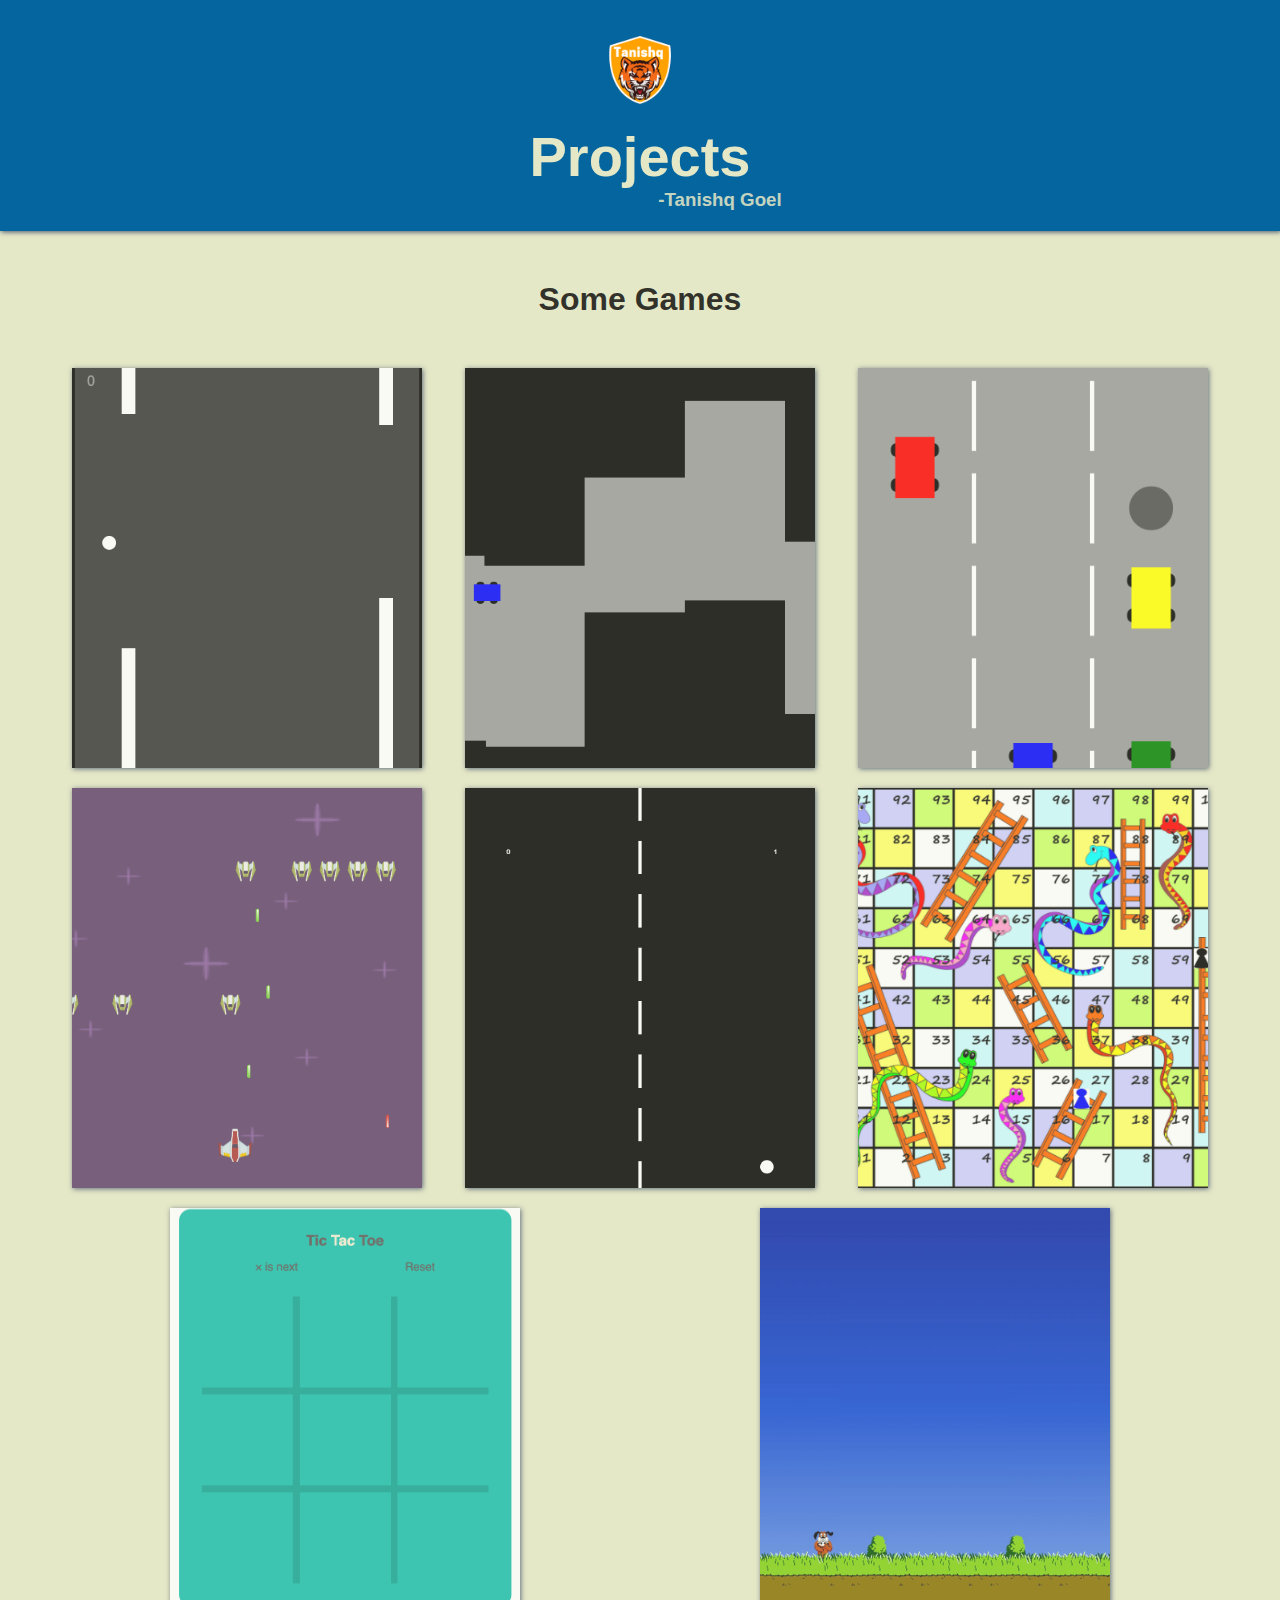
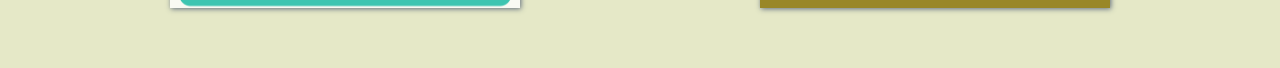
<file: index.html>
<!DOCTYPE html>
<html lang="en">
<head>
    <meta charset="UTF-8">
    <meta name="viewport" content="width=device-width, initial-scale=1.0">
    <meta http-equiv="X-UA-Compatible" content="ie=edge">
    <link rel="stylesheet" href="main.css">
    <link rel="icon" href="mainfavicon.ico" type="image/icon type">
    <title>My Projects</title>
</head>
<body>
    <header>
        <img src="mainlogo.png" class="logo">
        <h1>Projects</h1>
        <h3>
            -Tanishq Goel
        </h3>
    </header>
    <main>
        <h1>Some Games</h1>
        <div class="lists">
            <a href="Flappy Bird/index.html">
            <div class="card" id="flappyBird">
                <div class="heading">
                    Flappy Bird
                </div>
            </div>
            </a> 

            <a href="Car Game/index.html">
                <div class="card" id="carGame">
                    <div class="heading">
                        Car Game
                    </div>
                </div>
            </a> 

            <a href="Car Game 2/index.html">
                <div class="card" id="carGame2">
                    <div class="heading">
                        Car Game 2
                    </div>
                </div>
            </a> 

            <a href="Space Shooter v3/index.html">
                <div class="card" id="spaceShooter">
                    <div class="heading">
                        Space Shooter
                    </div>
                 </div>
            </a> 

            <a href="Ping Pong/index.html">
                <div class="card" id="pingPong">
                    <div class="heading">
                        Ping Pong
                    </div>
                </div>
            </a> 

            <a href="Snake & Ladder/index.html">
                <div class="card" id="snakeLadder">
                    <div class="heading">
                        Snake & Ladder
                    </div>
                </div>
                
            </a> 
             <a href="Tic-tac/index.html">
                <div class="card" id="Tic-tac">
                    <div class="heading">
                        Tic-Tac-Toe
                    </div>
                </div>
                 <a href="Duck Hunting/index.html">
                <div class="card" id="DuckHunting">
                    <div class="heading">
                        Duck Hunting
                    </div>
                </div>
        </div>
    </main>
</body>
</html>
</file>
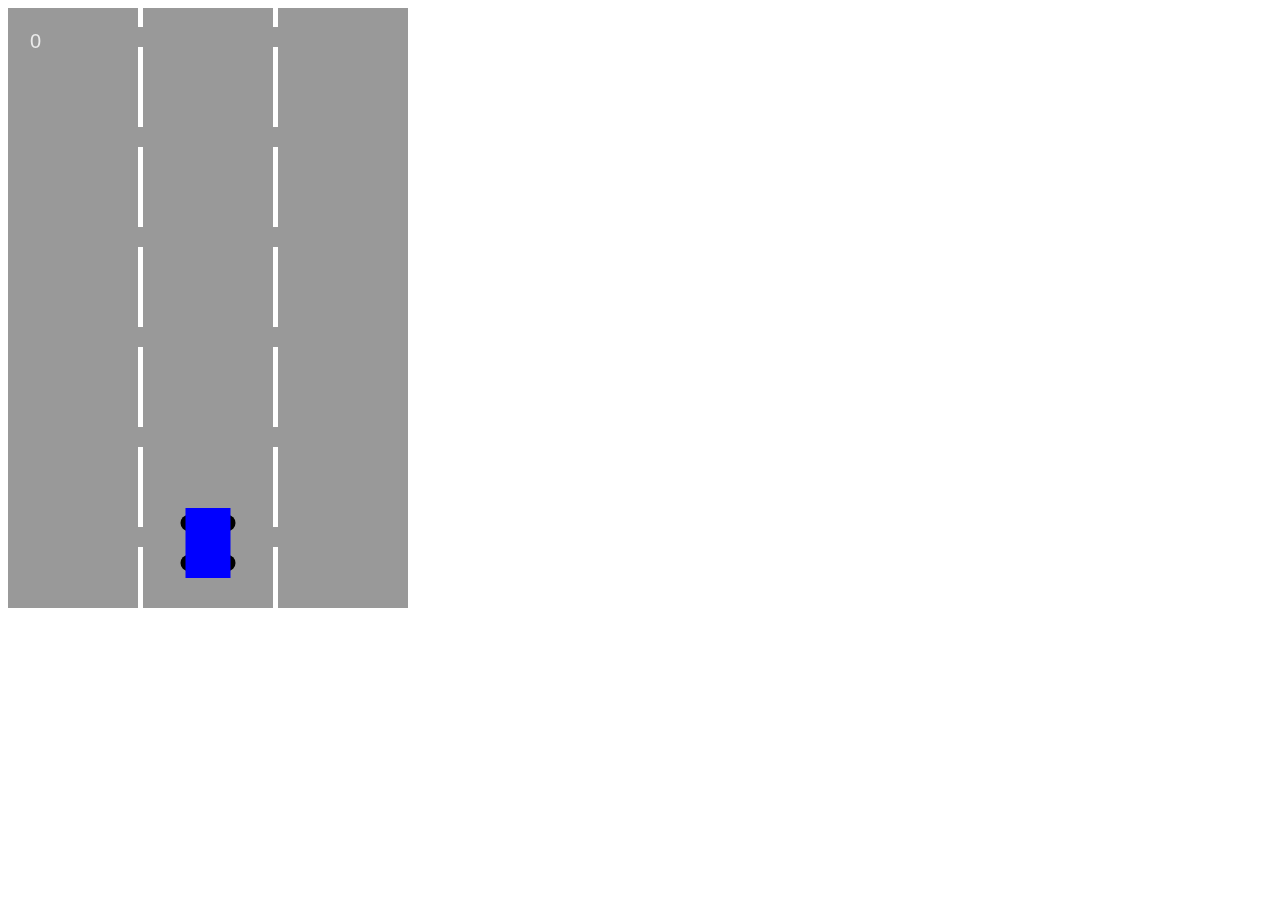
<file: Car Game 2/index.html>
<!DOCTYPE html>
<html lang="en">
<head>
    <meta charset="UTF-8">
    <meta name="viewport" content="width=device-width, initial-scale=1.0">
    <meta http-equiv="X-UA-Compatible" content="ie=edge">
    <link rel="icon" href="mainfavicon.ico" type="image/icon type">
    <style>
        #endScreen{
            font-family: sans-serif;
            position: absolute;
            top:200px;
            left:50px;
            text-align: center;
            background-color: red;
            padding: 50px;
            border-radius: 5px;
            transform: scale(0,0);
            transition: all .5s;
        }
        #endScreen h1, h2{
            margin: 10px;
        }
        #scoreBoard {
            font-family: sans-serif;
            position: absolute;
            top:0px;
            left:0px;
            text-align: center;
            color: rgba(255, 255, 255, .8);
            padding: 30px;
            font-size: 20px;
        }
    
        </style>
    
    <title>Car Game</title>
</head>
<body>
    <canvas id="canvas" width="400px" height="600px"></canvas>
    <script src="car.js"></script>
    <script src="line.js"></script>
    <script src="oil.js"></script>
    <script src="otherCar.js"></script>
    <script src="script.js"></script>

    <span id="scoreBoard">0</span>
    <div id="endScreen">
        <h1>Your Score</h1>
        <h2 id="score">0</h2>
        <button onclick="reset()" autofocus>New Game</button>
    </div>

</body>
</html>
</file>
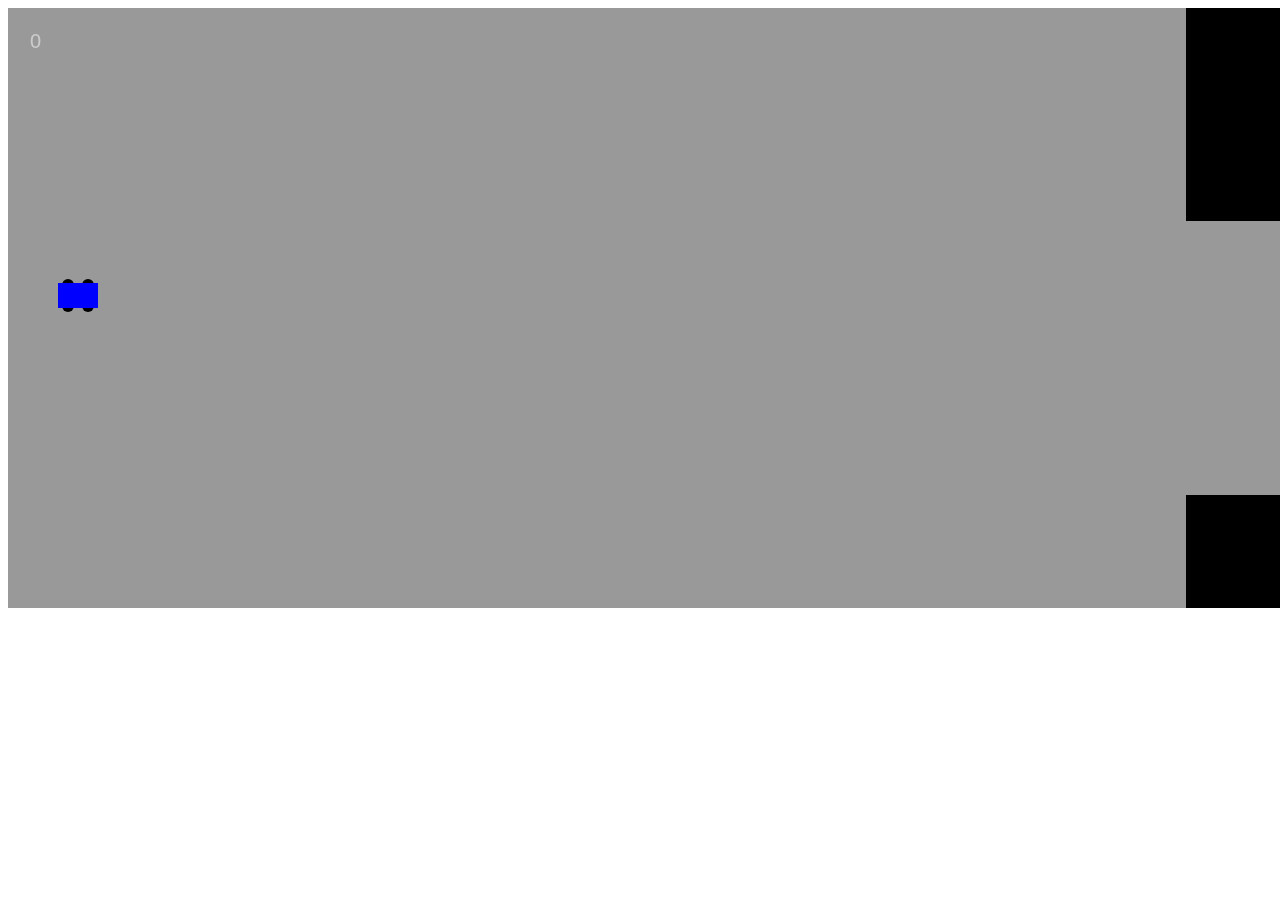
<file: Car Game/index.html>
<!DOCTYPE html>
<html lang="en">
<head>
    <meta charset="UTF-8">
    <meta name="viewport" content="width=device-width, initial-scale=1.0">
    <meta http-equiv="X-UA-Compatible" content="ie=edge">
    <link rel="icon" href="mainfavicon.ico" type="image/icon type">
    <style>
        #endScreen{
            font-family: sans-serif;
            position: absolute;
            top:200px;
            left:550px;
            text-align: center;
            background-color: red;
            padding: 50px;
            border-radius: 5px;
            transform: scale(0,0);
            transition: all .5s;
        }
        #endScreen h1, h2{
            margin: 10px;
        }
        #scoreBoard {
            font-family: sans-serif;
            position: absolute;
            top:0px;
            left:0px;
            text-align: center;
            color: rgba(255, 255, 255, .5);
            padding: 30px;
            font-size: 20px;
        }
    
        </style>
    
    <title>Car Game</title>
</head>
<body>
    <canvas id="canvas" width="1350px" height="600px"></canvas>
    <script src="car.js"></script>
    <script src="path.js"></script>
    <script src="coin.js"></script>
    <script src="script.js"></script>

    <span id="scoreBoard">0</span>
    <div id="endScreen">
        <h1>Your Score</h1>
        <h2 id="score">0</h2>
        <button onclick="reset()" autofocus>New Game</button>
    </div>

</body>
</html>
</file>
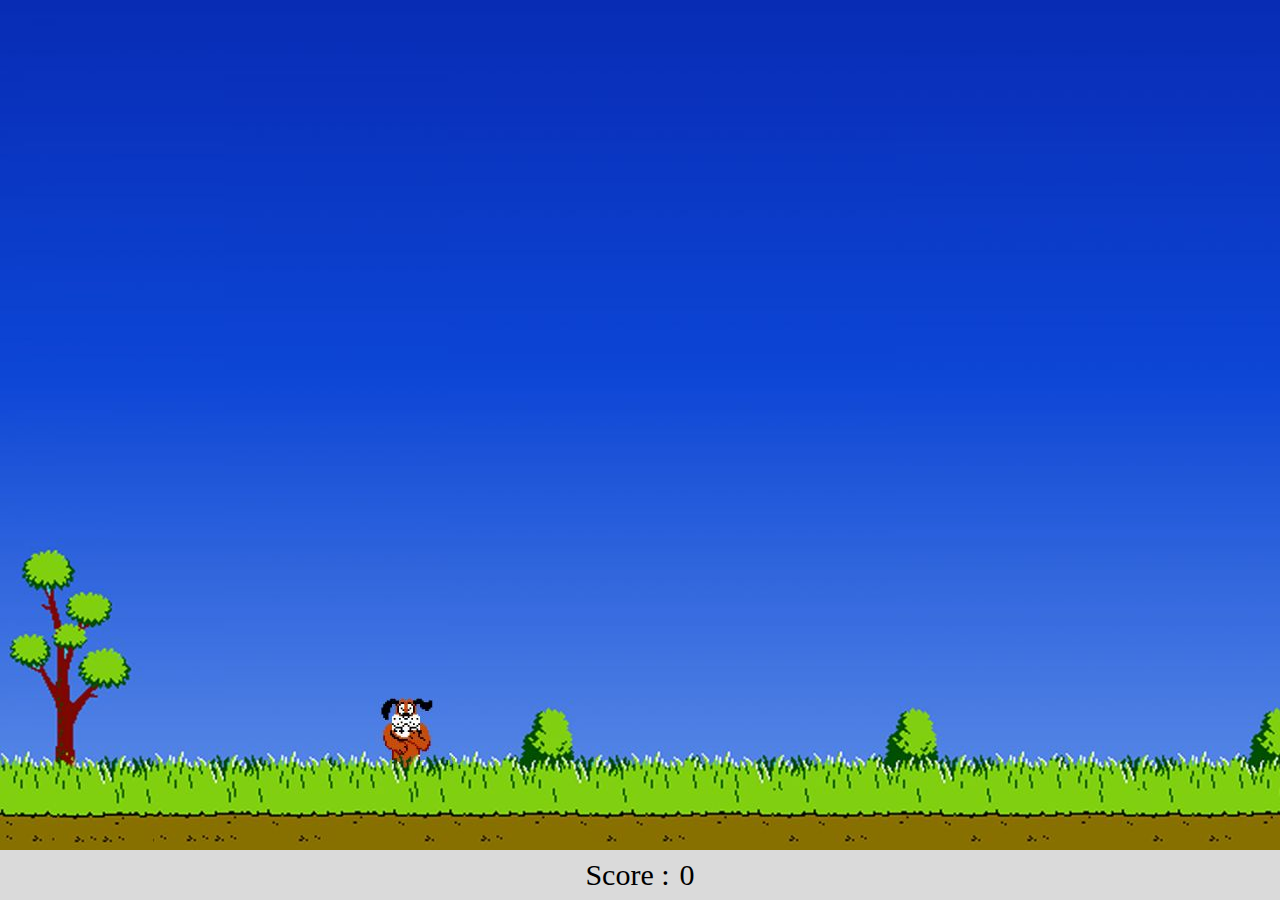
<file: Duck Hunting/index.html>
<!DOCTYPE html>
<html>
<head>
    <title>Duck Hunting</title>
    <link rel="icon" href="mainfavicon.ico" type="image/icon type">
    <link rel="stylesheet" type="text/css" href="style.css">
</head>
<body>

    <body onclick="document.getElementById('sound1').play();">
<audio id="sound1" src="shoot.mp3" preload="auto"></audio>

    <input type="checkbox" id="duck1">
    <label for="duck1" class="duck"></label>

    <input type="checkbox" id="duck2">
    <label for="duck2" class="duck"></label>

    <input type="checkbox" id="duck3">
    <label for="duck3" class="duck"></label>

    <input type="checkbox" id="duck4">
    <label for="duck4" class="duck"></label>

    <input type="checkbox" id="duck5">
    <label for="duck5" class="duck"></label>

    <input type="checkbox" id="duck6">
    <label for="duck6" class="duck"></label>

    <input type="checkbox" id="duck7">
    <label for="duck7" class="duck"></label>

    <input type="checkbox" id="duck8">
    <label for="duck8" class="duck"></label>
    
    <input type="checkbox" id="duck9">
    <label for="duck9" class="duck"></label>
    
    <input type="checkbox" id="duck10">
    <label for="duck10" class="duck"></label>
    
    
    <div class="score"></div>
</body>
</html>
</file>
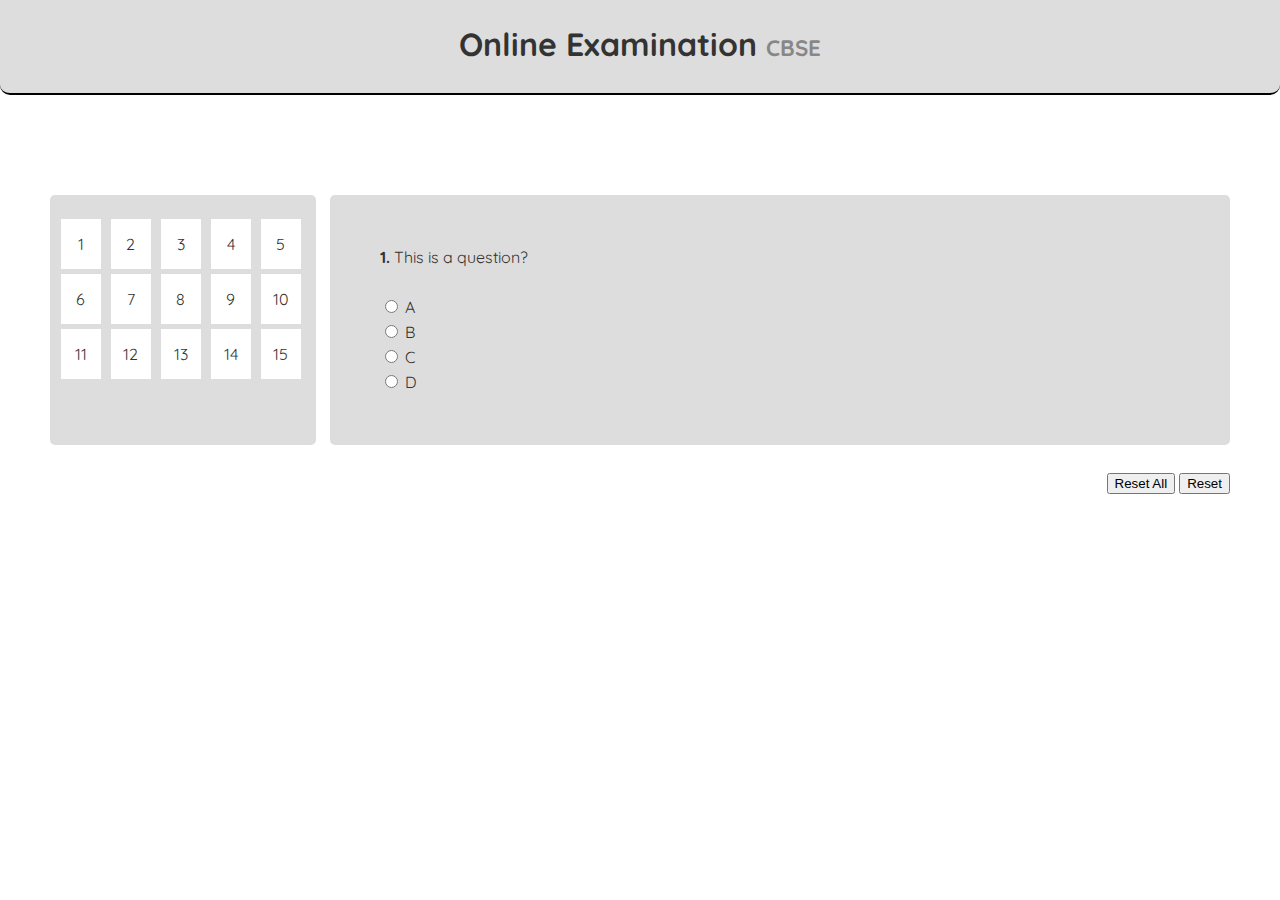
<file: Exam2/index.html>
<!DOCTYPE html>
<html lang="en">
<head>
    <meta charset="UTF-8">
    <meta name="viewport" content="width=device-width, initial-scale=1.0">
    <meta http-equiv="X-UA-Compatible" content="ie=edge">
    <link href="https://fonts.googleapis.com/css?family=Quicksand" rel="stylesheet">
    <link rel="stylesheet" href="style.css">
    
    <title>Online Examination</title>
</head>
<body>
    <header>
        <h1>Online Examination <small>CBSE</small></h1>
    </header>
    <main>
        <div class="nav">
            <ul>
                <li><a href="#q1">1</a></li>
                <li><a href="#q2">2</a></li>
                <li><a href="#q3">3</a></li>
                <li><a href="#q4">4</a></li>
                <li><a href="#q5">5</a></li>
                <li><a href="#q6">6</a></li>
                <li><a href="#q7">7</a></li>
                <li><a href="#q8">8</a></li>
                <li><a href="#q9">9</a></li>
                <li><a href="#q10">10</a></li>
                <li><a href="#q11">11</a></li>
                <li><a href="#q12">12</a></li>
                <li><a href="#q13">13</a></li>
                <li><a href="#q14">14</a></li>
                <li><a href="#q15">15</a></li>
            </ul>
        </div>
        <div class="questions">
            
                <div id="q1" class="question">
                    <b>1. </b> This is a question?
                    <br>
                    <br>
                    <input type="radio" name="q1" value='A'>
                    <label for="A">A</label>
                    <br>
                    <input type="radio" name="q1" value="B">
                    <label for="B">B</label>
                    <br>
                    <input type="radio" name="q1" value="C">
                    <label for="C">C</label>
                    <br>
                    <input type="radio" name="q1" value="D">
                    <label for="D">D</label>
                </div>
                
                <div id="q2" class="question">
                    <b>2. </b> This is a question?
                    <br>
                    <br>
                    <input type="radio" name="q2" value='A'>
                    <label for="A">A</label>
                    <br>
                    <input type="radio" name="q2" value="B">
                    <label for="B">B</label>
                    <br>
                    <input type="radio" name="q2" value="C">
                    <label for="C">C</label>
                    <br>
                    <input type="radio" name="q2" value="D">
                    <label for="D">D</label>
                </div>
                
                <div id="q3" class="question">
                    <b>3. </b> This is a question?
                    <br>
                    <br>
                    <input type="radio" name="q3" value='A'>
                    <label for="A">A</label>
                    <br>
                    <input type="radio" name="q3" value="B">
                    <label for="B">B</label>
                    <br>
                    <input type="radio" name="q3" value="C">
                    <label for="C">C</label>
                    <br>
                    <input type="radio" name="q3" value="D">
                    <label for="D">D</label>
                </div>
                
                <div id="q4" class="question">
                    <b>4. </b> This is a question?
                    <br>
                    <br>
                    <input type="radio" name="q4" value="A">
                    <label for="A">A</label>
                    <br>
                    <input type="radio" name="q4" value="B">
                    <label for="B">B</label>
                    <br>
                    <input type="radio" name="q4" value="C">
                    <label for="C">C</label>
                    <br>
                    <input type="radio" name="q4" value="D">
                    <label for="D">D</label>
                </div>
                
                <div id="q5" class="question">
                    <b>5. </b> This is a question?
                    <br>
                    <br>
                    <input type="radio" name="q5" value="A">
                    <label for="A">A</label>
                    <br>
                    <input type="radio" name="q5" value="B">
                    <label for="B">B</label>
                    <br>
                    <input type="radio" name="q5" value="C">
                    <label for="C">C</label>
                    <br>
                    <input type="radio" name="q5" value="D">
                    <label for="D">D</label>
                </div>
                
                <div id="q6" class="question">
                    <b>6. </b> This is a question?
                    <br>
                    <br>
                    <input type="radio" name="q6" value="A">
                    <label for="A">A</label>
                    <br>
                    <input type="radio" name="q6" value="B">
                    <label for="B">B</label>
                    <br>
                    <input type="radio" name="q6" value="C">
                    <label for="C">C</label>
                    <br>
                    <input type="radio" name="q6" value="D">
                    <label for="D">D</label>
                </div>
                
                <div id="q7" class="question">
                    <b>7. </b> This is a question?
                    <br>
                    <br>
                    <input type="radio" name="q7" value="A">
                    <label for="A">A</label>
                    <br>
                    <input type="radio" name="q7" value="B">
                    <label for="B">B</label>
                    <br>
                    <input type="radio" name="q7" value="C">
                    <label for="C">C</label>
                    <br>
                    <input type="radio" name="q7" value="D">
                    <label for="D">D</label>
                </div>
                
                <div id="q8" class="question">
                    <b>8. </b> This is a question?
                    <br>
                    <br>
                    <input type="radio" name="q8" value="A">
                    <label for="A">A</label>
                    <br>
                    <input type="radio" name="q8" value="B">
                    <label for="B">B</label>
                    <br>
                    <input type="radio" name="q8" value="C">
                    <label for="C">C</label>
                    <br>
                    <input type="radio" name="q8" value="D">
                    <label for="D">D</label>
                </div>
                
                <div id="q9" class="question">
                    <b>9. </b> This is a question?
                    <br>
                    <br>
                    <input type="radio" name="q9" value="A">
                    <label for="A">A</label>
                    <br>
                    <input type="radio" name="q9" value="B">
                    <label for="B">B</label>
                    <br>
                    <input type="radio" name="q9" value="C">
                    <label for="C">C</label>
                    <br>
                    <input type="radio" name="q9" value="D">
                    <label for="D">D</label>
                </div>
                
                <div id="q10" class="question">
                    <b>10. </b> This is a question?
                    <br>
                    <br>
                    <input type="radio" name="q10" value="A">
                    <label for="A">A</label>
                    <br>
                    <input type="radio" name="q10" value="B">
                    <label for="B">B</label>
                    <br>
                    <input type="radio" name="q10" value="C">
                    <label for="C">C</label>
                    <br>
                    <input type="radio" name="q10" value="D">
                    <label for="D">D</label>
                </div>
                
                <div id="q11" class="question">
                    <b>11. </b> This is a question?
                    <br>
                    <br>
                    <input type="radio" name="q11" value="A">
                    <label for="A">A</label>
                    <br>
                    <input type="radio" name="q11" value="B">
                    <label for="B">B</label>
                    <br>
                    <input type="radio" name="q11" value="C">
                    <label for="C">C</label>
                    <br>
                    <input type="radio" name="q11" value="D">
                    <label for="D">D</label>
                </div>
                
                <div id="q12" class="question">
                    <b>12. </b> This is a question?
                    <br>
                    <br>
                    <input type="radio" name="q12" value="A">
                    <label for="A">A</label>
                    <br>
                    <input type="radio" name="q12" value="B">
                    <label for="B">B</label>
                    <br>
                    <input type="radio" name="q12" value="C">
                    <label for="C">C</label>
                    <br>
                    <input type="radio" name="q12" value="D">
                    <label for="D">D</label>
                </div>
                
                <div id="q13" class="question">
                    <b>13. </b> This is a question?
                    <br>
                    <br>
                    <input type="radio" name="q13" value="A">
                    <label for="A">A</label>
                    <br>
                    <input type="radio" name="q13" value="B">
                    <label for="B">B</label>
                    <br>
                    <input type="radio" name="q13" value="C">
                    <label for="C">C</label>
                    <br>
                    <input type="radio" name="q13" value="D">
                    <label for="D">D</label>
                </div>
                
                <div id="q14" class="question">
                    <b>14. </b> This is a question?
                    <br>
                    <br>
                    <input type="radio" name="q14" value="A">
                    <label for="A">A</label>
                    <br>
                    <input type="radio" name="q14" value="B">
                    <label for="B">B</label>
                    <br>
                    <input type="radio" name="q14" value="C">
                    <label for="C">C</label>
                    <br>
                    <input type="radio" name="q14" value="D">
                    <label for="D">D</label>
                </div>
                
                <div id="q15" class="question">
                    <b>15. </b> This is a question?
                    <br>
                    <br>
                    <input type="radio" name="q15" value="A">
                    <label for="A">A</label>
                    <br>
                    <input type="radio" name="q15" value="B">
                    <label for="B">B</label>
                    <br>
                    <input type="radio" name="q15" value="C">
                    <label for="C">C</label>
                    <br>
                    <input type="radio" name="q15" value="D">
                    <label for="D">D</label>
                </div>
            </div>
        </main>
        <div class="buttons">
            <button onclick="resetAll()">Reset All</button>
            <button onclick="reset()">Reset</button>
        </div>
    
    <script src="script.js"></script>
</body>
</html>
</file>
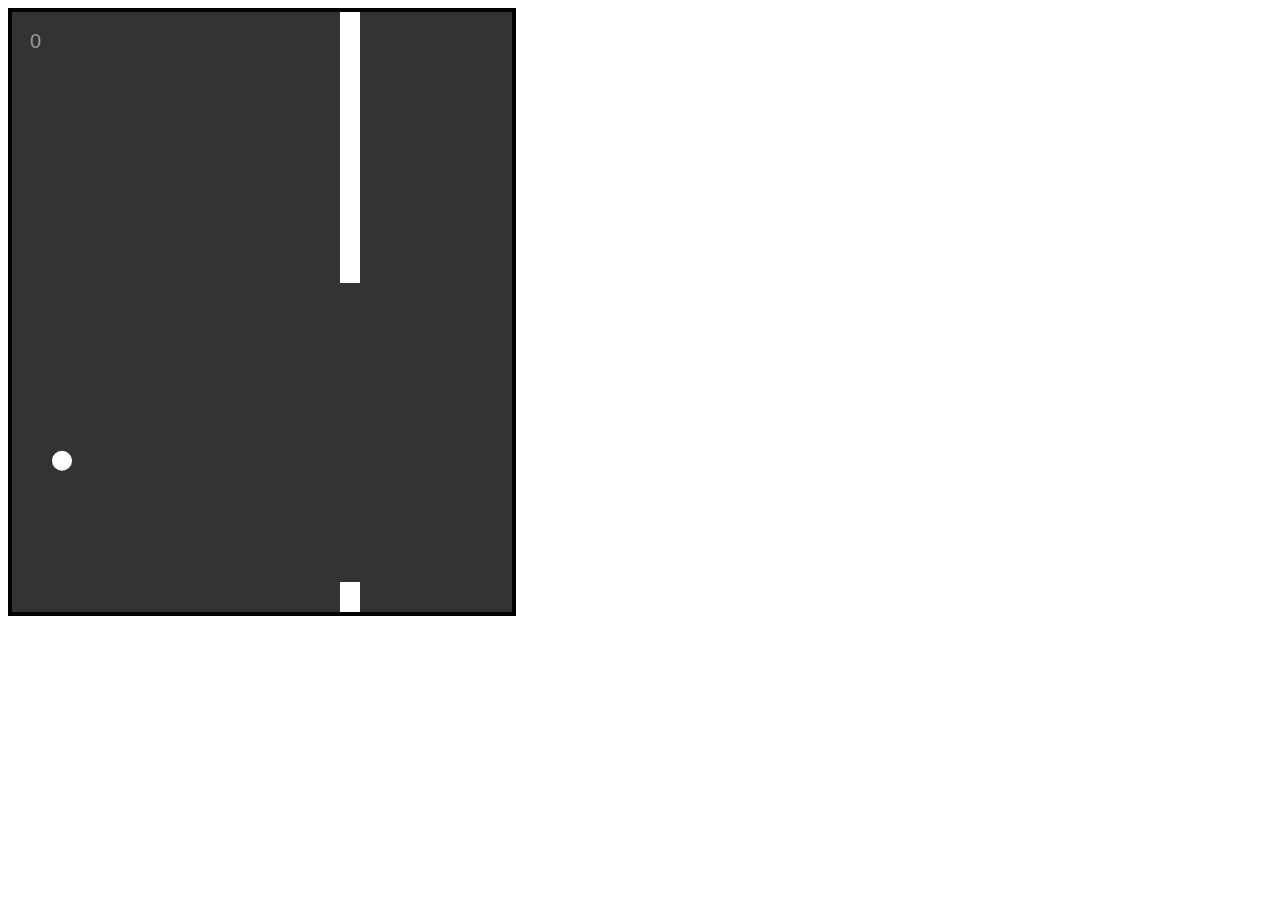
<file: Flappy Bird/index.html>
<!DOCTYPE html>
<html lang="en">
<head>
    <meta charset="UTF-8">
    <meta name="viewport" content="width=device-width, initial-scale=1.0">
    <meta http-equiv="X-UA-Compatible" content="ie=edge">
    <link rel="icon" href="mainfavicon.ico" type="image/icon type">
    <style>
    #endScreen{
        font-family: sans-serif;
        position: absolute;
        top:200px;
        left:150px;
        text-align: center;
        background-color: red;
        padding: 30px;
        border-radius: 5px;
        transform: scale(0,0);
        transition: all .5s;
    }
    #endScreen h1, h2{
        margin: 10px;
    }
    #scoreBoard {
        font-family: sans-serif;
        position: absolute;
        top:0px;
        left:0px;
        text-align: center;
        color: rgba(255, 255, 255, .5);
        padding: 30px;
        font-size: 20px;
    }

    </style>
    <title>Flappy Bird</title>
</head>
<body>
    <canvas id="canvas" width="500px" height="600px"></canvas>
    <script src="pipes.js"></script>
    <script src="bird.js"></script>
    <script src="script.js"></script>

    <span id="scoreBoard">0</span>
    <div id="endScreen">
        <h1>Your Score</h1>
        <h2 id="score">0</h2>
        <button onclick="reset()">New Game</button>
    </div>
</body>
</html>
</file>
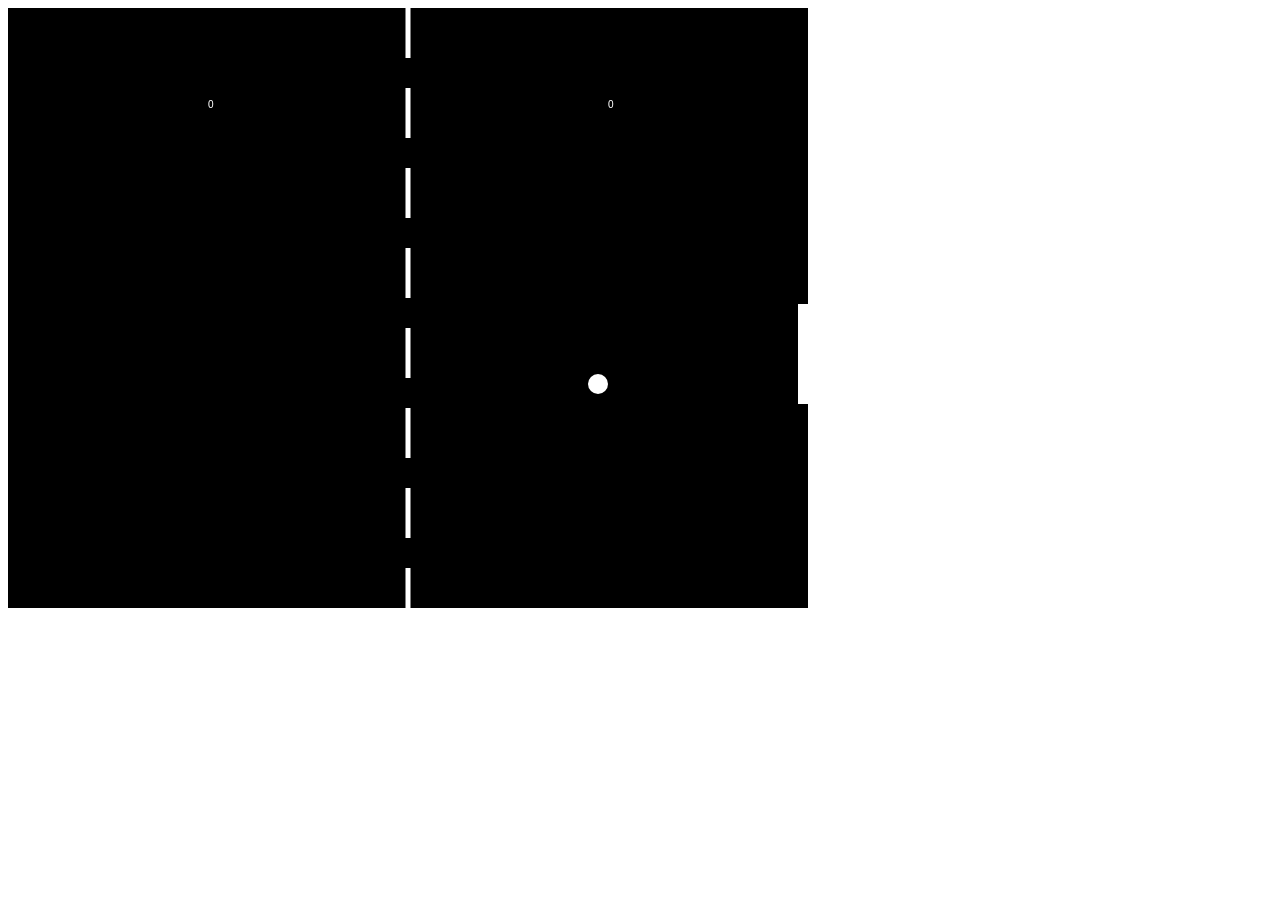
<file: Ping Pong/index.html>
<!DOCTYPE html>
<html>
   <head>
	<link rel="icon" href="mainfavicon.ico" type="image/icon type">
	<title>Ping Pong</title>
	</head>

<canvas id="gameCanvas" width="800" height="600">

<script>
	var canvas;
	var canvasContext;
	var ballX;
 	var ballY;
 	const SpeedX = 10;
	const SpeedY = 4;
	var ballSpeedX = SpeedX;
	var ballSpeedY = SpeedY;
	var framesPerSecond = 30;
	var paddleWidth = 10;
	var paddleHeight = 100;
	var paddle1Y;
	var paddle2Y;
	var player1Score = 0;
	var player2Score = 0
	
	
	var winScreen = false;
	var winningScore = 3;
	window.onload = function () {
		canvas = document.getElementById('gameCanvas');
		canvasContext = canvas.getContext('2d');
		ballX = canvas.width/2;
 		ballY = canvas.height/2;
		paddle2Y = canvas.height/2 - paddleHeight;
	 	setInterval(function() { drawEverything(); moveEverything();}, 1000/framesPerSecond);

		
		canvas.addEventListener('mousedown', MouseClick);
		
		canvas.addEventListener('mousemove', function(evt) {
					var mousePos = calcMousePos(evt);
					paddle1Y = mousePos.y - paddleHeight/2;
			});
			
		
		
		
	}

	function moveEverything()	{
		if(winScreen)
		{
			return;
		}
		ballX = ballX + ballSpeedX;
		ballY = ballY + ballSpeedY;
		
		if(ballX>canvas.width)
		{
		if(ballY<paddle2Y+paddleHeight && ballY>paddle2Y)
				{
				ballSpeedX = -ballSpeedX
				var deltaY = ballY - paddle2Y-paddleHeight/2;
				ballSpeedY = deltaY * .35 ;
							}
		else 	{
			
			player1Score +=1;		
			ballreset();

		}
		}

		if(ballX<0)
		{
		if(ballY<paddle1Y+paddleHeight && ballY>paddle1Y)
				{
				ballSpeedX = -ballSpeedX;
				var deltaY = ballY - paddle1Y-paddleHeight/2;
				ballSpeedY = deltaY * .35 ;
			}
		else 	{
			player2Score +=1;	
			ballreset();
			
		}

		}
		if(ballY>canvas.height || ballY<0)
		{
		ballSpeedY = -ballSpeedY;
		}
		

		var paddle2middle = paddle2Y + paddleHeight/2;
		if(ballY>paddle2middle+35)
			{
				paddle2Y += 6;
		}
		else if (ballY<paddle2middle-35)
			{
				paddle2Y -= 6;
		}
		

		
	}


	




	function drawEverything()
		{
		//Black Canvas
		drawRect(0,0,canvas.width,canvas.height,'black');
		
		
		if(winScreen)
		{
			console.log('win');
			canvasContext.fillStyle = 'white';
			if(player1Score>=winningScore)
			canvasContext.fillText("You Won", canvas.width/2, 150);
			else
			canvasContext.fillText("You Loose", canvas.width/2, 150);
		
			canvasContext.fillText("Click to continue", canvas.width/2, 400);
			
		}
		else 	{
		//Ball
		drawArc(ballX,ballY,10,'white');

		//paddle1
		drawRect(0,paddle1Y,paddleWidth,paddleHeight,'white')

		//paddle2
		drawRect(canvas.width-paddleWidth,paddle2Y,paddleWidth,paddleHeight,'white')
		
		//Net	
		for(var i=0;i<canvas.height;i+=80)
		{
		drawRect(canvas.width/2-2.5,i,5,50,'white');
	
		}
		
		}
				canvasContext.fillText(player1Score, canvas.width/4,100);
				canvasContext.fillText(player2Score, 3*canvas.width/4,100);
		
	}		

	function calcMousePos(evt)	{
		var rect = canvas.getBoundingClientRect();
		var root = document.documentElement;
		var mouseX = evt.clientX - rect.left - root.scrollLeft;
		var mouseY = evt.clientY - rect.top - root.scrollTop;
		return{
			x:mouseX,
			y:mouseY
};

}

	function MouseClick(evt)	{
		
		if(winScreen)
		{
			player1Score = 0;
			player2Score = 0;
			winScreen = false;
		}
	}
	function ballreset() 	{
		if(player1Score>=winningScore || player2Score>=winningScore)
		{
			winScreen = true;
		}
		ballSpeedX = -ballSpeedX;
		ballSpeedY = SpeedY;
		ballX = canvas.width/2;
 		ballY = canvas.height/2; 
}

	function drawRect(X,Y,width,height,color)
		{
		canvasContext.fillStyle = color;
		canvasContext.fillRect(X,Y,width,height);
	}

	
	function drawArc(X,Y,radius,color)
		{
		canvasContext.fillStyle = color;
		canvasContext.beginPath();
		canvasContext.arc(X,Y,radius,0,Math.PI*2,false);
		canvasContext.fill();
	}	
</script>

</html>
</file>
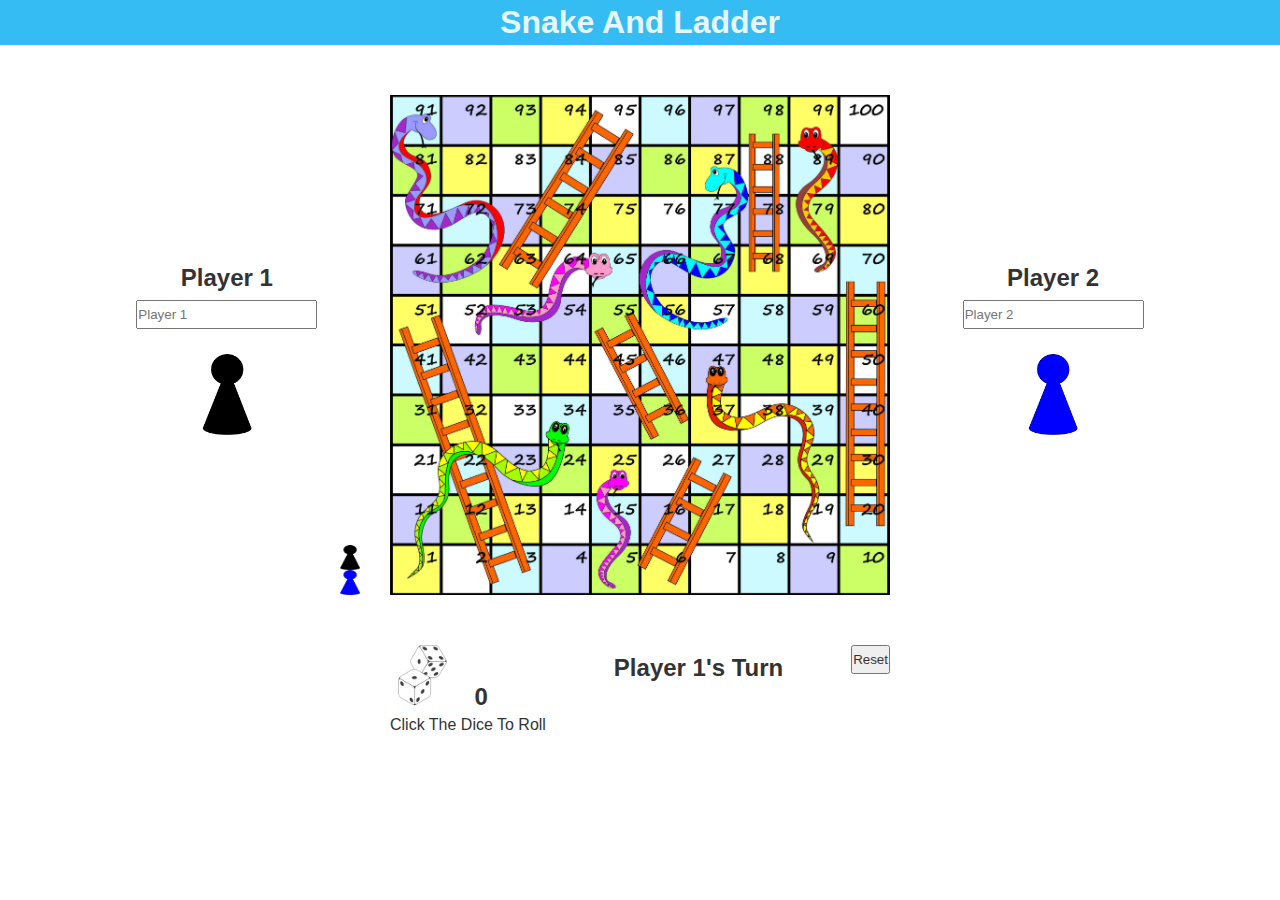
<file: Snake & Ladder/index.html>
<!DOCTYPE html>
<html lang="en">
<head>
    <meta charset="UTF-8">
    <meta name="viewport" content="width=device-width, initial-scale=1.0">
    <meta http-equiv="X-UA-Compatible" content="ie=edge">
    <link rel="stylesheet" href="style.css">
    <link rel="icon" href="mainfavicon.ico" type="image/icon type">
    <script src="script.js"></script>
    <title>Snake And Ladder</title>
</head>
<body>
    <div class="heading">
        <h1>Snake And Ladder</h1>
    </div>
    <div id="main">
        <div class="player">
            <h2>Player 1</h2>
            <input type="text" name="" id="player1Name" onchange="updateName();"  placeholder="Player 1"><br>
            <img src="player1.png" alt="">
        </div>
        <div id="board">
            <img src="player1.png" alt="" id="player1">
            <img src="player2.png" alt="" id="player2">
        </div>
        <div class="player">
                <h2>Player 2</h2>
                <input type="text" name="" id="player2Name" onchange="updateName();" placeholder="Player 2"><br>
                <img src="player2.png" alt="">
            </div>
    </div>
    <div class="controls">
        <div>
            <img src="dice.png" alt="Dice" id="dice">
            <h2>
                <span id="diceValue">0</span>
            </h2>
            <div>Click The Dice To Roll</div>
        </div>
        <div class="display">
                <h2 id="turn">Player 1's Turn</h2><br>
                <h2 id="result"></h2>
            </div>
        <div>
            <button onclick="reset();">Reset</button>
        </div>
    </div>
</body>
</html>
</file>
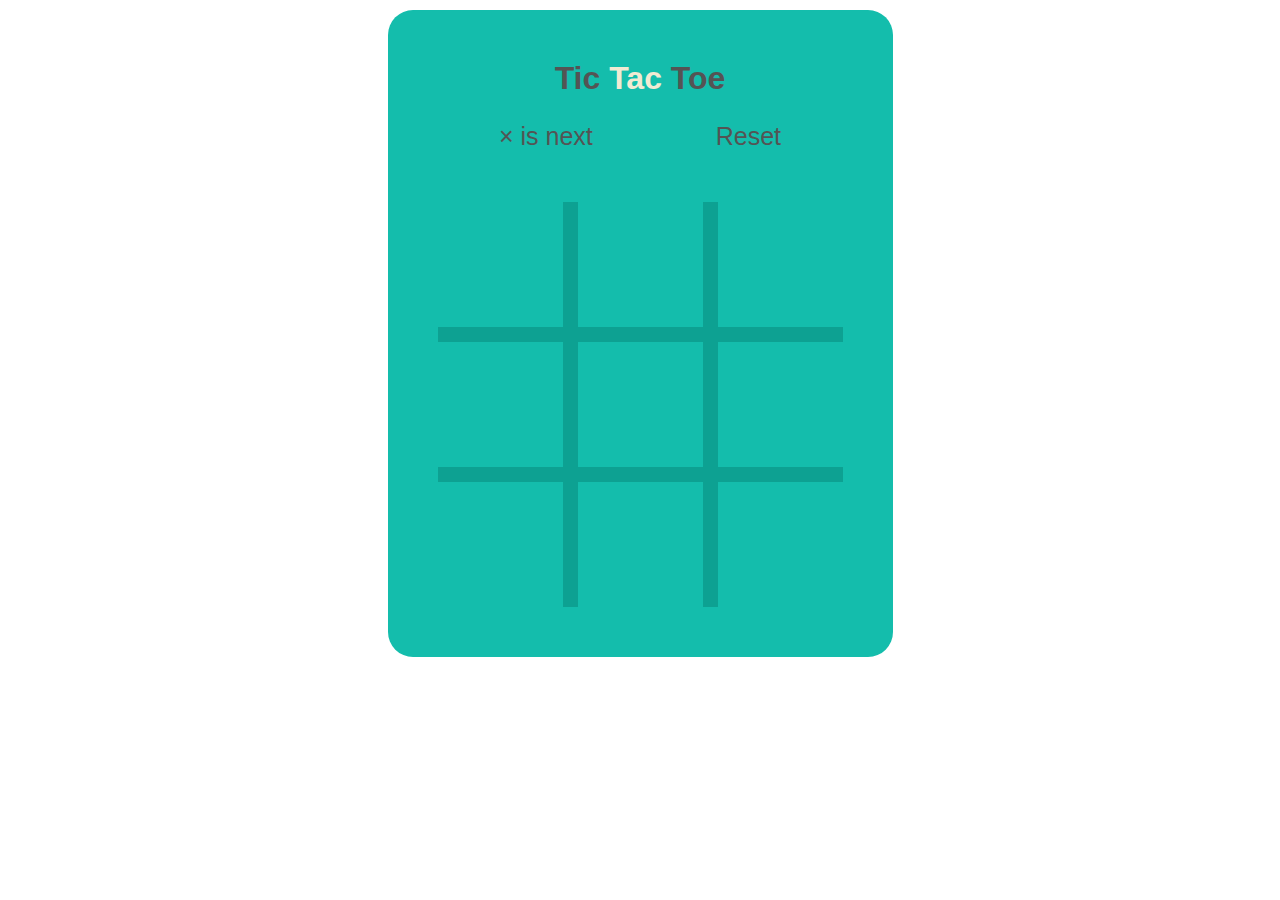
<file: Tic-tac/index.html>
<!DOCTYPE html>
<html lang="en">
<head>
  <meta charset="UTF-8">
  <meta name="viewport"
        content="width=device-width, user-scalable=no, initial-scale=1.0, maximum-scale=1.0, minimum-scale=1.0">
  <meta http-equiv="X-UA-Compatible" content="ie=edge">
  <link rel="stylesheet" href="style.css">
  <link rel="icon" href="mainfavicon.ico" type="image/icon type">
  <title>Tic Tac Toe</title>
</head>
<body>
  <div class="container">
    <h1 class="title">Tic <span>Tac</span> Toe</h1>
    <div class="status-action">
      <div class="status">× is next</div>
      <div class="reset">Reset</div>
    </div>
    <div class="game-grid">
      <div class="game-cell"></div>
      <div class="game-cell"></div>
      <div class="game-cell"></div>
      <div class="game-cell"></div>
      <div class="game-cell"></div>
      <div class="game-cell"></div>
      <div class="game-cell"></div>
      <div class="game-cell"></div>
      <div class="game-cell"></div>
    </div>
  </div>
  <script src="app.js"></script>
</body>
</html>
</file>
<file: main.css>
*{
    margin: 0;
    padding: 0;
}

:root{
    --blue: #05659E;
    --yellow: #DBA531;
    --orange: #D85426;
    --cream: #E5E8C7;
    --dark: #43516C;
    --shadow: #43516C 1px 1px 5px;
}
body{
    font-family: Helvetica, sans-serif;
    background-color: var(--cream);
    color: rgba(0,0,0,0.8);
}
.logo{
    width: 100px;
    cursor: pointer;
}
header{
    text-align: center;
    background-color: var(--blue);
    color: var(--cream);
    padding: 20px;
    box-shadow: var(--shadow);
}

header h1{
    font-size: 3.5em;
}

header h3{
    opacity: .85;
}
header h3::before{
    content: "";
    padding: 80px;
}

main{
    padding:50px;
}

main h1{
    text-align: center;
    padding-bottom: 40px;
}

.lists{
    display: flex;
    flex-wrap: wrap;
    justify-content: space-around;
}

.card{
    margin :10px;
    min-width: 350px;
    max-width: 400px;
    height: 400px;
    position: relative;
    box-shadow: var(--shadow);
    overflow: hidden;
    background-position: center;
    background-size: cover;
    opacity: .8;
    transition: opacity .5s;
}

.card .heading{
    position: absolute;
    bottom: -60px;
    background-color: var(--orange);
    padding: 20px 0; 
    width:100%;
    text-align: center;
    transition: all .5s;
    opacity: 0;
    font-size: 1.5em;
    font-weight: 700;
}

.lists a, a:visited{
    text-decoration: none;
    color: var(--cream);
}

.lists a:hover .card{
    opacity : 1;
}


.card:hover .heading{
    bottom:0;
    opacity: 1;
}

#flappyBird{
    background-image: url(assets/flappyBird.png);
}

#carGame{
    background-image: url(assets/carGame.png);
}

#carGame2{
    background-image: url(assets/carGame2.png);
}

#spaceShooter{
    background-image: url(assets/spaceShooter.png);
}

#pingPong{
   background-image: url(assets/pingPong.png);
}

#snakeLadder{
    background-image: url(assets/snakeLadder.png);
}

#Tic-tac{
    background-image: url(assets/Tic-tac.png);
}
#DuckHunting{
   background-image: url(assets/bg.png);
}
</file>
<file: Duck Hunting/style.css>
body{
    margin: 0;
    padding: 0;
    cursor: url(aim.png), text;
    overflow: hidden;
}
body:before{
    content: '';
    display: block;
    position: fixed;
    width: 100%;
    height: 100%;
    z-index: 1;
    background: url(bg.png) repeat-x bottom left;
}
@keyframes duckfly{
    0%{   
        left: 120%;
        top: 10%;
    }
    25%{
        left: 80%;
        top: 50%;
    }
    50%{
        left: 50%;
        top: 30%;
    }
    75%{
        left: 20%;
        top: 30%;
    }
    100%{
        left: -100%;
        top: 10%;
    }
}
input + label{
    position: absolute;
    left: -100px;
    z-index: 1;
    width: 36px;
    height: 34px;
    display: block;
    z-index: 5;
    transform: translate(-50%,-50%);
    background: url(duck_black.png) no-repeat left center;
    background-position: -138px 0;
}
input:checked + label{
    opacity: 0;
    transition: 0.5s;
    transform: rotate(120deg);
    transform-origin: 60%;
    z-index: -5;
}
.duck:nth-last-of-type(1){
    animation: duckfly 8s linear 5s infinite;
    cursor: url(aim.png), text;
}

.duck:nth-last-of-type(2){
    animation: duckfly 20s linear 10s infinite;
    cursor: url(aim.png), text;
}

.duck:nth-last-of-type(3){
    animation: duckfly 30s linear 15s infinite;
    cursor: url(aim.png), text;
}

.duck:nth-last-of-type(4){
    animation: duckfly 15s linear 20s infinite;
    cursor: url(aim.png), text;
}

.duck:nth-last-of-type(5){
    animation: duckfly 25s linear 25s infinite;
    cursor: url(aim.png), text;
}

.duck:nth-last-of-type(6){
    animation: duckfly 8s linear 30s infinite;
    cursor: url(aim.png), text;
}

.duck:nth-last-of-type(7){
    animation: duckfly 20s linear 35s infinite;
    cursor: url(aim.png), text;
}

.duck:nth-last-of-type(8){
    animation: duckfly 30s linear 40s infinite;
    cursor: url(aim.png), text;
}

.duck:nth-last-of-type(9){
    animation: duckfly 15s linear 45s infinite;
    cursor: url(aim.png), text;
}

.duck:nth-last-of-type(10){
    animation: duckfly 25s linear 50s infinite;
    cursor: url(aim.png), text;
}

.score{
    position: absolute;
    bottom: 0;
    height: 50px;
    line-height: 50px;
    background-color: #dadada;
    width: 100%;
    z-index: 2;
    text-align: center;
    font-size: 30px;
}
.score:after{
    content: counter(score);
    display: inline-block;
}
.score:before{
    content: 'Score : ';
    display: inline-block;
    margin-right: 10px;
}
input:checked{
    counter-increment: score;
}
</file>
<file: Exam2/style.css>
body{
    margin: 0;
    padding: 0;
    font-family: 'Quicksand', sans-serif;
    color: #333;
    line-height: 25px;
}

header{
    background-color: #ddd;
    margin: 0;
    margin-bottom: 100px;
    padding: 2em;
    text-align: center;
    border-radius: 0 0 10px 10px;
    border-bottom: 2px solid black;
}

h1{
    margin: 0;
}

small {
    opacity: .5;
    font-size: 70%;
}

main{
    display: flex;
    justify-content: space-between;
    flex-wrap: wrap;
    margin: 0 50px 0 50px;
    padding: 0;
}

.nav{
    width:250px;
    background-color: #ddd;
    border-radius: 5px;
    height: auto;
    padding: .5em;
}

.nav ul{
    list-style: none;
    display: flex;
    justify-content: space-around;
    flex-wrap: wrap;
    padding: 0;
}

.nav li{
    width:40px;
    height: 50px;
    margin-bottom: 5px;
    margin-right: 5px;
    background-color: white;
    text-align: center;
}

.nav a {
    display: block;
    line-height: 50px;
    width:40px;
    height: 50px;
    text-decoration: none;
    color: #333;
}

.questions{
    width: 900px;
    background-color: #ddd;
    border-radius: 5px;
}

.question{
    margin:50px;
    display: none;
}

.active {
    border: 0px solid #333;
    border-bottom: 4px;
    border-style: groove;
}

.buttons{
    float: right;
    margin: 25px 50px;
}
</file>
<file: Snake & Ladder/style.css>
*{
    margin: 0;
    padding: 0;
    color:#333;
    font-family: sans-serif;
    line-height: 25px;
}

.heading h1{
    text-align: center;
    padding: 10px;
    background-color: rgb(53, 189, 243);
    color:rgba(255, 255, 255, 0.9);
}

#board{
    background: url('bg.jpg');
    width:500px;
    height: 500px;
    background-position: center;
    background-size: cover;
    position: relative;
    flex-grow: 0;
    flex-shrink: 0;
}

#board img{
    position: absolute;
    width:20px;
    height: 25px;
    left: -50px;
    bottom: 0px;
    transition: all 400ms ease-in-out;
}

#board img:first-child{
    bottom:25px;
}

.display {
    margin:10px auto;
    display: block;
    text-align: center;
}

#turn{
    transition: all 400ms ease-in-out;
}


.controls{
    margin:10px auto;
    width:500px;
    display: flex;
    justify-content: space-between;
}
.controls img{
    width:60px;
    height: 60px;
    animation-fill-mode: forwards;
}

.controls h2 {
    display: inline;
    margin:20px;
}

#diceValue{
    transition: all 400ms ease-in-out;
}

@keyframes diceRoll {
    0% {
        transform: rotate(0deg) scale(1,1);
       
    }
    50%{
        transform: rotate(180deg) scale(1.2,1.2);
        
    }
    100%{
        transform: rotate(360deg) scale(1,1);
        
    }
    
}

@keyframes none {

}

.player img{
    width: 50px;
}
.player{
    text-align: center;
    display: flex;
    flex-direction: column;
    justify-content: space-around;
    align-items: center;
}
#main{
    display: flex;
    flex-wrap: wrap;
    justify-content: space-around;
    align-items: center;
    margin: 50px 100px;
}
#main h2 {
    margin: 10px;
}
</file>
<file: Tic-tac/style.css>
* {
    box-sizing: border-box;
    margin: 0;
    padding: 0;
  }
  
  body {
    color: #545454;
    display: flex;
    font-family: sans-serif;
    justify-content: center;
  }
  
  .container {
    background: #14BDAC;
    margin: 10px;
    padding: 50px;
    border-radius: 25px;
    background-size: cover;
  }
  
  .title {
    text-align: center;
  }
  
  .title span {
    color: #F2EBD3;
  }
  
  .status-action {
    display: flex;
    margin-top: 25px;
    font-size: 25px;
    justify-content: space-around;
    height: 30px;
  }
  
  .status span {
    color: #F2EBD3;
  }
  
  .reset {
    cursor: pointer;
  }
  
  .reset:hover {
    color: #F2EBD3;
  }
  
  .game-grid {
    background: #0DA192;
    display: grid;
    grid-template-columns: repeat(3, 1fr);
    grid-template-rows: repeat(3, 1fr);
    grid-gap: 15px;
    margin-top: 50px;
  }
  
  .game-cell {
    background: #14BDAC;
    display: flex;
    justify-content: center;
    align-items: center;
    cursor: pointer;
    height: 125px;
    width: 125px;
  }
  
  .x,
  .o {
    cursor: default;
  }
  
  .x::after {
    content: '×';
    font-size: 200px;
  }
  
  .o::after {
    content: '○';
    color: #F2EBD3;
    font-size: 225px;
  }
  
  .won::after {
    color: #BD022F;
  }
  
  @media only screen and (max-width: 1024px) {
    .game-grid {
      margin-top: 25px;
      grid-gap: 10px;
    }
  
    .game-cell {
      height: 150px;
      width: 150px;
    }
  
    .x::after {
      font-size: 150px;
    }
  
    .o::after {
      font-size: 175px;
    }
  }
  
  @media only screen and (max-width: 540px) {
    .container {
      margin: 25px;
      padding: 25px;
    }
  
    .game-cell {
      height: 100px;
      width: 100px;
    }
  
    .x::after {
      font-size: 100px;
    }
  
    .o::after {
      font-size: 125px;
    }
  }
</file>
